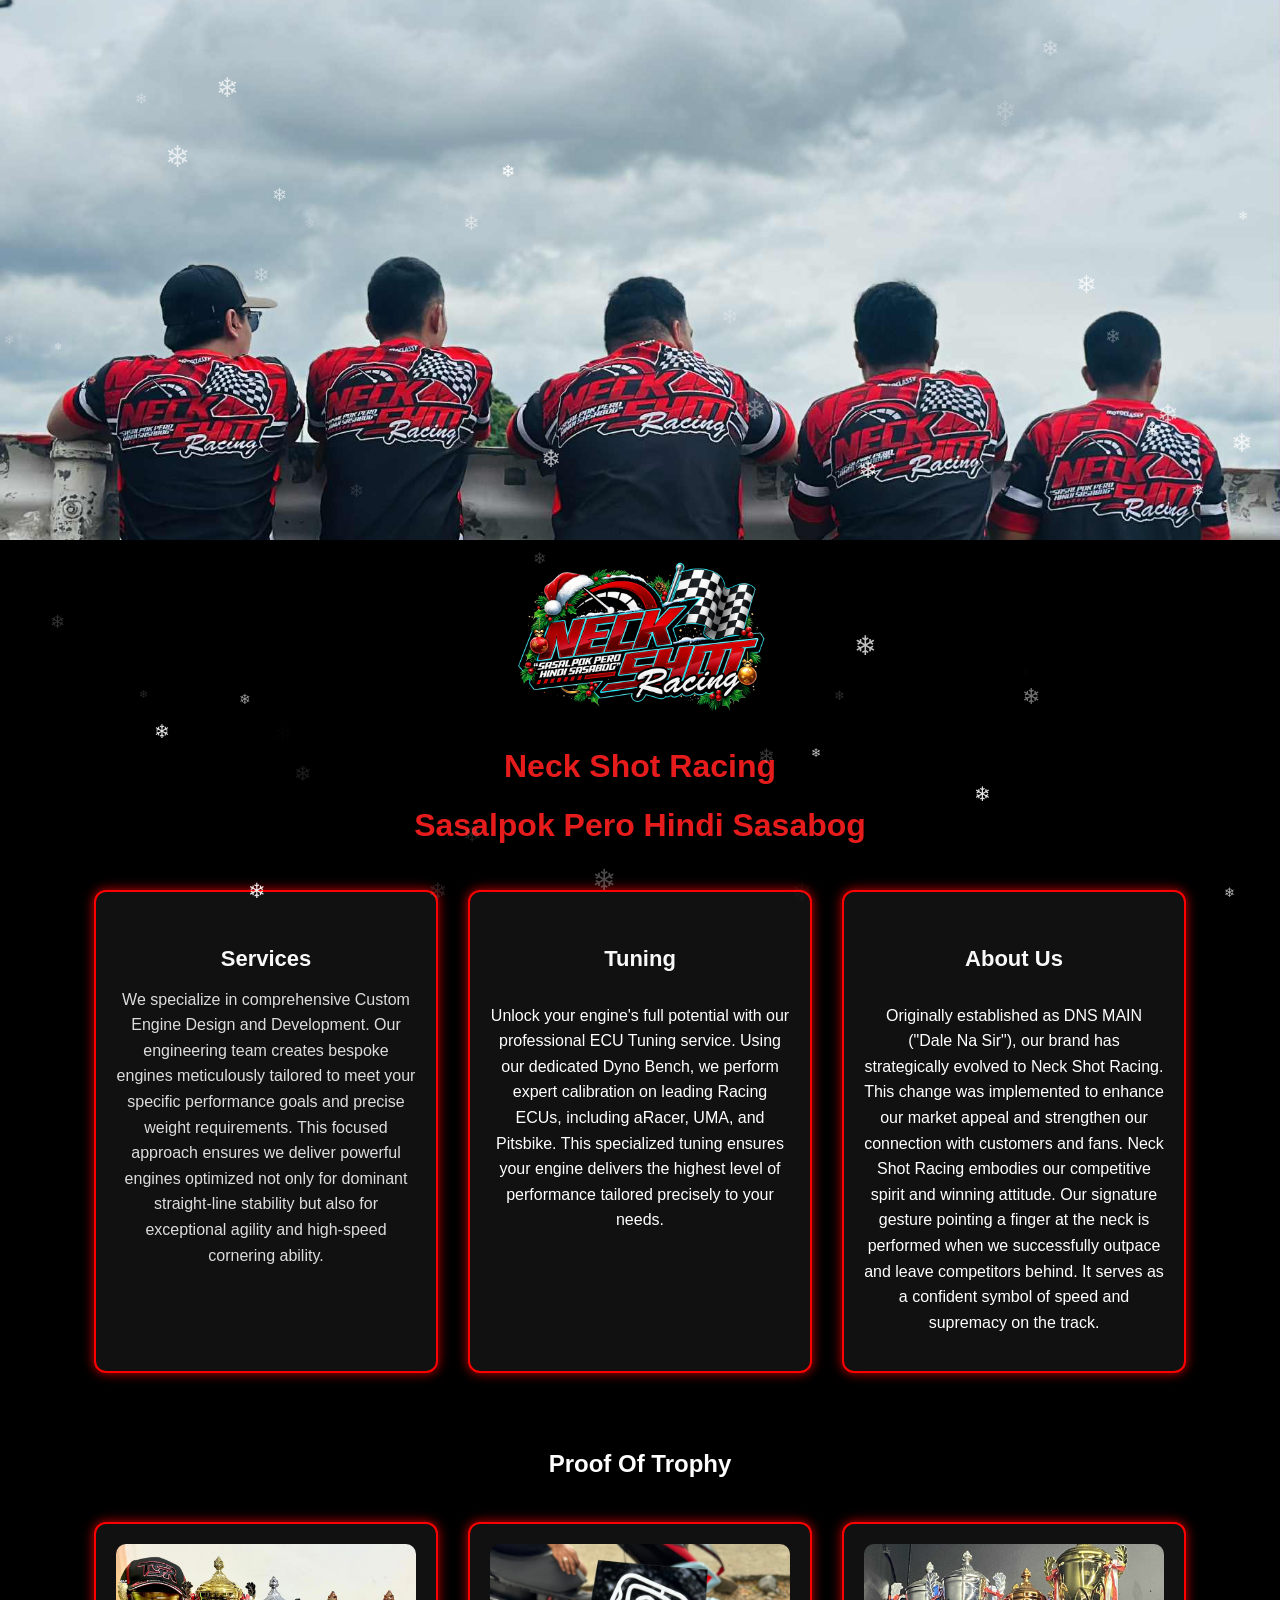
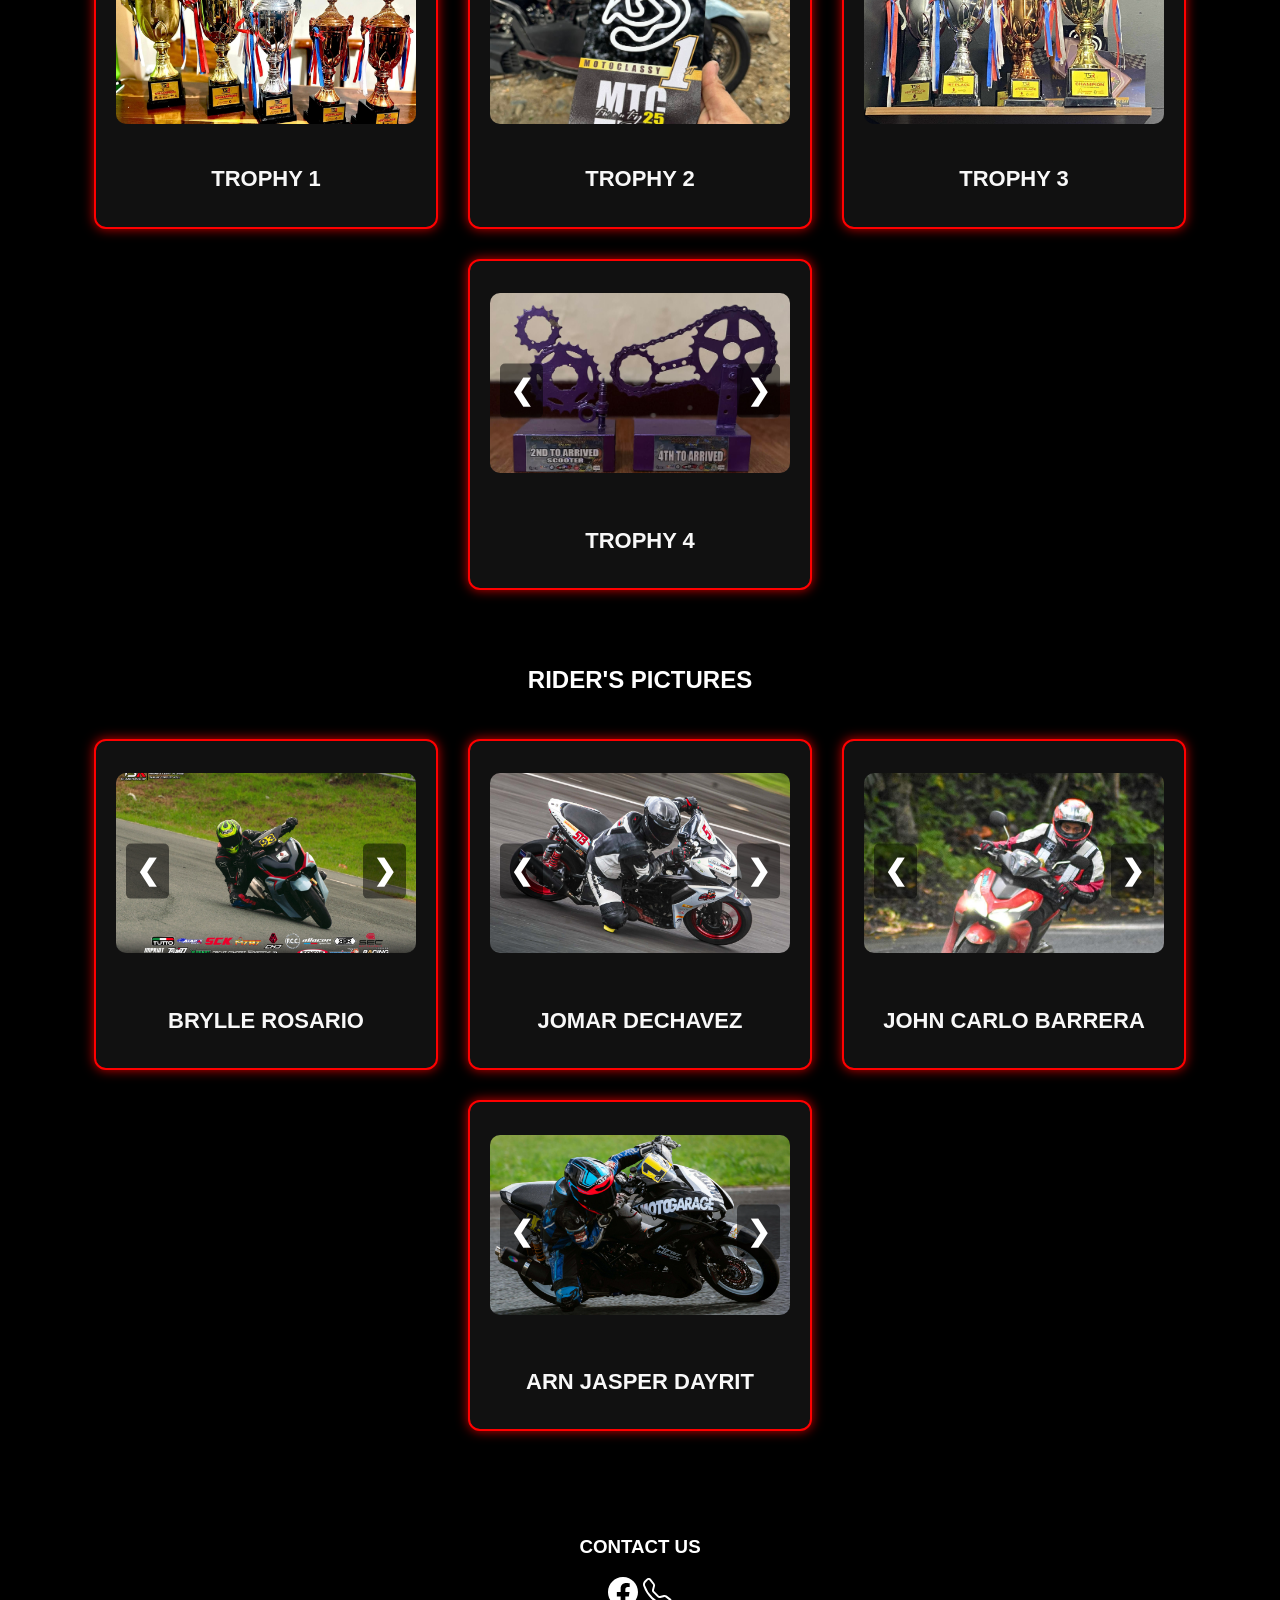
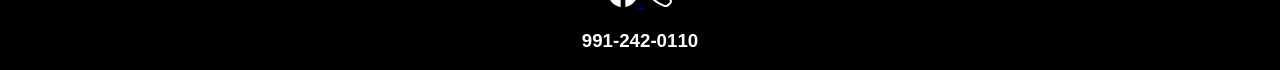
<file: index.html>
<!DOCTYPE html>
<html lang="en">
<head>
    <meta charset="UTF-8">
    <meta name="viewport" content="width=device-width, initial-scale=1.0">
    <link rel="stylesheet" href="NSR.CSS">
    <title>Neck Shot Racing</title>
</head>

<body>

    <!-- HERO BACKGROUND (DISSOLVE ON SCROLL) -->
    <div class="background" id="bg"></div>

    <!-- HEADER CONTENT -->
    <header>
        <img src="NSR X-MAS 1.png" alt="Neck Shot Racing Logo" class="logo">
        <h1>Neck Shot Racing</h1>
        <h1>Sasalpok Pero Hindi Sasabog</h1>
    </header>

    <!-- SERVICES SECTION -->
    <section class="services">
        <div class="service-box">
            <div class="service-info">
                <h4>Services</h4>
                <p>
                   We specialize in comprehensive Custom Engine Design and Development. Our engineering team creates bespoke engines meticulously tailored to meet your specific performance goals and precise weight requirements. This focused approach ensures we deliver powerful engines optimized not only for dominant straight-line stability but also for exceptional agility and high-speed cornering ability.
                </p>
            </div>
        </div>

        <div class="service-box">
            <h4>Tuning</h4>
            <p>
               Unlock your engine's full potential with our professional ECU Tuning service. Using our dedicated Dyno Bench, we perform expert calibration on leading Racing ECUs, including aRacer, UMA, and Pitsbike. This specialized tuning ensures your engine delivers the highest level of performance tailored precisely to your needs.
            </p>
        </div>

        <div class="service-box">
            <h4>About Us</h4>
            <p>
                Originally established as DNS MAIN ("Dale Na Sir"), our brand has strategically evolved to Neck Shot Racing. This change was implemented to enhance our market appeal and strengthen our connection with customers and fans.

Neck Shot Racing embodies our competitive spirit and winning attitude. Our signature gesture pointing a finger at the neck is performed when we successfully outpace and leave competitors behind. It serves as a confident symbol of speed and supremacy on the track.
            </p>
        </div>
    </section>

   <!-- Replace your old popup div with this -->
<!-- POPUP VIEWER -->
<div id="popup" class="popup">
    <span class="close">&times;</span>
    <img class="popup-content" id="popupImage">
    <span class="popup-prev">&#10094;</span>
    <span class="popup-next">&#10095;</span>
</div>

<!-- TROPHY SECTION -->
<section class="trophy" id="Trophy">
    <h2 class="heading">Proof Of Trophy</h2>

    <div class="projects-container">

        <div class="project-card">
            <img src="NSR TROPHY.jpg" alt="Neck Shot Racing Trophy" class="trophy-img">
            <h3>TROPHY 1</h3>
            <p class="review-message">
                This prestigious trophy was earned during the TSR Championship Last Leg at the BRC Racing Circuit 2025. Our team delivered a dominant performance, securing multiple top honors, including Overall Champion, 1st Place, 2nd Place, and 3rd Place across various competition categories. This exceptional result highlights our competitive depth and superior readiness.
            </p>
        </div>

        <div class="project-card">
            <img src="NSR TROPHY 1.jpg" alt="Trophy 2" class="trophy-img">
            <h3>TROPHY 2</h3>
            <p class="review-message">
               The team proudly presents this trophy, earned at the MotoClassy Trackday Event 2025 at the Tarlac Racing Circuit Hill. We extend our deepest gratitude to rider Brylle Rorasario for his outstanding performance in the 185cc Open Category, where he successfully clinched 1st Place following a compelling race against Ton Farin. This result is a direct reflection of commitment and competitive excellence.
            </p>
        </div>

        <div class="project-card">
            <img src="THROPY NSR SHOP.jpg" alt="Trophy 3" class="trophy-img">
            <h3>TROPHY 3</h3>
          <p class="review-message">
                This award, prominently displayed in our shop, was earned from successful participation in challenging racing events across various notable tracks, including the BRC Circuit, Tarlac Circuit, and Carmona Circuit. Each race provides critical validation of our engine performance, demonstrates the expertise of our riders, and reinforces our commitment to engine reliability.
        </div>

        <div class="project-card">
            <div class="slideshow">
                <img src="TROPHY NI DAGA.jpg" class="slide active">
                <img src="TROPHY NI DAGA 1.jpg" class="slide">
                <!-- Arrows -->
                <span class="prev">&#10094;</span>
                <span class="next">&#10095;</span>
            </div>
            <h3>TROPHY 4</h3>
            <p class="review-message">
                We proudly acknowledge the success of our rider, Jhon Carlo Barrera, at the 3rd Calauag Alimango Festival Endurance Challenge (575 KMS). Mr. Barrera delivered a compelling performance in this demanding event, securing a 3rd Place podium finish.
            </p>
        </div>
    </div>
</section>

<section class="trophy" id="Trophy">
    <h2 class="heading">RIDER'S PICTURES</h2>

    <div class="projects-container">

        <div class="project-card">
    <div class="slideshow">
        <img src="BRYLE ROSARIO 2.jpg" class="slide active">
        <img src="BRYLE ROSARIO.jpg" class="slide">
        <img src="BRYLE ROSARIO 1.jpg" class="slide">
        <span class="prev">&#10094;</span>
        <span class="next">&#10095;</span>
    </div>
    <h3>BRYLLE ROSARIO</h3>
</div>
            <div class="project-card">
    <div class="slideshow">
        <img src="JOMAR DECHAVEZ 1.jpg" class="slide active">
        <img src="JOMAR DECHAVEZ 2.jpg" class="slide">
        <img src="JOMAR DECHAVEZ.jpg" class="slide">
        <span class="prev">&#10094;</span>
        <span class="next">&#10095;</span>
    </div>
    <h3>JOMAR DECHAVEZ</h3>
</div>
       <div class="project-card">
    <div class="slideshow">
        <img src="DAGA 1.jpg" class="slide active">
        <img src="DAGA 2.jpg" class="slide">
        <img src="DAGA 3.jpg" class="slide">
        <span class="prev">&#10094;</span>
        <span class="next">&#10095;</span>
    </div>
    <h3>JOHN CARLO BARRERA</h3>
</div>
        <div class="project-card">
    <div class="slideshow">
        <img src="ARN JASPER.jpg" class="slide active">
        <img src="ARN JASPER 1.jpg" class="slide">
        <img src="ARN JASPER 2.jpg" class="slide">
        <span class="prev">&#10094;</span>
        <span class="next">&#10095;</span>
    </div>
    <h3>ARN JASPER DAYRIT</h3>
</div>
</section>


<!-- CONTACT SECTION -->
<section class="contact" id="contact">
    <H3> CONTACT US</H3>
<a href="https://www.facebook.com/NECKSHOTRACING" target="_blank">
    <svg xmlns="http://www.w3.org/2000/svg" width="30" height="30" fill="WHITE" class="bi bi-facebook" viewBox="0 0 16 16">
        <path d="M16 8.049c0-4.446-3.582-8.05-8-8.05C3.58 0-.002 3.603-.002 8.05c0 4.017 2.926 7.347 6.75 7.951v-5.625h-2.03V8.05H6.75V6.275c0-2.017 1.195-3.131 3.022-3.131.876 0 1.791.157 1.791.157v1.98h-1.009c-.993 0-1.303.621-1.303 1.258v1.51h2.218l-.354 2.326H9.25V16c3.824-.604 6.75-3.934 6.75-7.951"/>
    </svg>
    </a>
    <svg xmlns="http://www.w3.org/2000/svg" width="29" height="29" fill="WHITE" class="bi bi-telephone" viewBox="0 0 16 16">
  <path d="M3.654 1.328a.678.678 0 0 0-1.015-.063L1.605 2.3c-.483.484-.661 1.169-.45 1.77a17.6 17.6 0 0 0 4.168 6.608 17.6 17.6 0 0 0 6.608 4.168c.601.211 1.286.033 1.77-.45l1.034-1.034a.678.678 0 0 0-.063-1.015l-2.307-1.794a.68.68 0 0 0-.58-.122l-2.19.547a1.75 1.75 0 0 1-1.657-.459L5.482 8.062a1.75 1.75 0 0 1-.46-1.657l.548-2.19a.68.68 0 0 0-.122-.58zM1.884.511a1.745 1.745 0 0 1 2.612.163L6.29 2.98c.329.423.445.974.315 1.494l-.547 2.19a.68.68 0 0 0 .178.643l2.457 2.457a.68.68 0 0 0 .644.178l2.189-.547a1.75 1.75 0 0 1 1.494.315l2.306 1.794c.829.645.905 1.87.163 2.611l-1.034 1.034c-.74.74-1.846 1.065-2.877.702a18.6 18.6 0 0 1-7.01-4.42 18.6 18.6 0 0 1-4.42-7.009c-.362-1.03-.037-2.137.703-2.877z"/>
</svg>
<h3>991-242-0110</h3>
</a>
</section>

<script>
    // Background scroll effect
    const bg = document.getElementById("bg");
    window.addEventListener("scroll", () => {
        const scrollY = window.scrollY;
        const opacity = Math.max(1 - scrollY / 450, 0);
        const blur = Math.min(scrollY / 80, 8);
        bg.style.opacity = opacity;
        bg.style.filter = `blur(${blur}px)`;
    });

    // Review button toggle
    document.querySelectorAll(".review-btn").forEach(btn => {
        btn.addEventListener("click", () => {
            const message = btn.nextElementSibling;
            message.style.display =
                message.style.display === "block" ? "none" : "block";
        });
    });

    // POPUP ELEMENTS
    const popup = document.getElementById("popup");
    const popupImage = document.getElementById("popupImage");
    const closeBtn = document.querySelector(".close");
    const popupPrev = document.querySelector(".popup-prev");
    const popupNext = document.querySelector(".popup-next");

    // UNIVERSAL IMAGE CLICK (trophies + riders + slideshows)
    document.querySelectorAll(".trophy-img, .slideshow .slide").forEach(img => {
        img.addEventListener("click", () => {
            popup.style.display = "block";

            // If image is inside slideshow, use all slides
            const slideshow = img.closest(".slideshow");
            popup.slides = slideshow
                ? Array.from(slideshow.querySelectorAll(".slide"))
                : [img];

            popup.currentIndex = popup.slides.indexOf(img);
            popupImage.src = img.src;
        });
    });

    // Close popup
    closeBtn.addEventListener("click", () => popup.style.display = "none");
    popup.addEventListener("click", e => {
        if (e.target === popup) popup.style.display = "none";
    });

    // Popup arrows
    popupNext.addEventListener("click", () => {
        popup.currentIndex =
            (popup.currentIndex + 1) % popup.slides.length;
        popupImage.src = popup.slides[popup.currentIndex].src;
    });

    popupPrev.addEventListener("click", () => {
        popup.currentIndex =
            (popup.currentIndex - 1 + popup.slides.length) %
            popup.slides.length;
        popupImage.src = popup.slides[popup.currentIndex].src;
    });

    // Slideshow inside card (Trophy 4 & Riders)
    document.querySelectorAll(".slideshow").forEach(slideshow => {
        const slides = slideshow.querySelectorAll(".slide");
        let index = 0;

        const showSlide = i => {
            slides.forEach(s => s.classList.remove("active"));
            slides[i].classList.add("active");
        };

        slideshow.querySelector(".next").addEventListener("click", e => {
            e.stopPropagation();
            index = (index + 1) % slides.length;
            showSlide(index);
        });

        slideshow.querySelector(".prev").addEventListener("click", e => {
            e.stopPropagation();
            index = (index - 1 + slides.length) % slides.length;
            showSlide(index);
        });
    });
    
</script>
<script>
    const snowCount = 50; // Number of snowflakes

    for (let i = 0; i < snowCount; i++) {
        const snow = document.createElement('div');
        snow.classList.add('snowflake');
        snow.innerHTML = '❄'; // You can also use '*'
        snow.style.left = Math.random() * window.innerWidth + 'px';
        snow.style.fontSize = 10 + Math.random() * 20 + 'px';
        snow.style.opacity = Math.random();
        document.body.appendChild(snow);

        let top = Math.random() * window.innerHeight;
        let speed = 1 + Math.random() * 3;
        let drift = Math.random() * 1 - 0.5;

        function fall() {
            top += speed;
            let left = parseFloat(snow.style.left) + drift;

            if (top > window.innerHeight) top = -10;
            if (left > window.innerWidth) left = 0;
            if (left < 0) left = window.innerWidth;

            snow.style.top = top + 'px';
            snow.style.left = left + 'px';
            requestAnimationFrame(fall);
        }

        fall();
    }
</script>

</body>
</file>
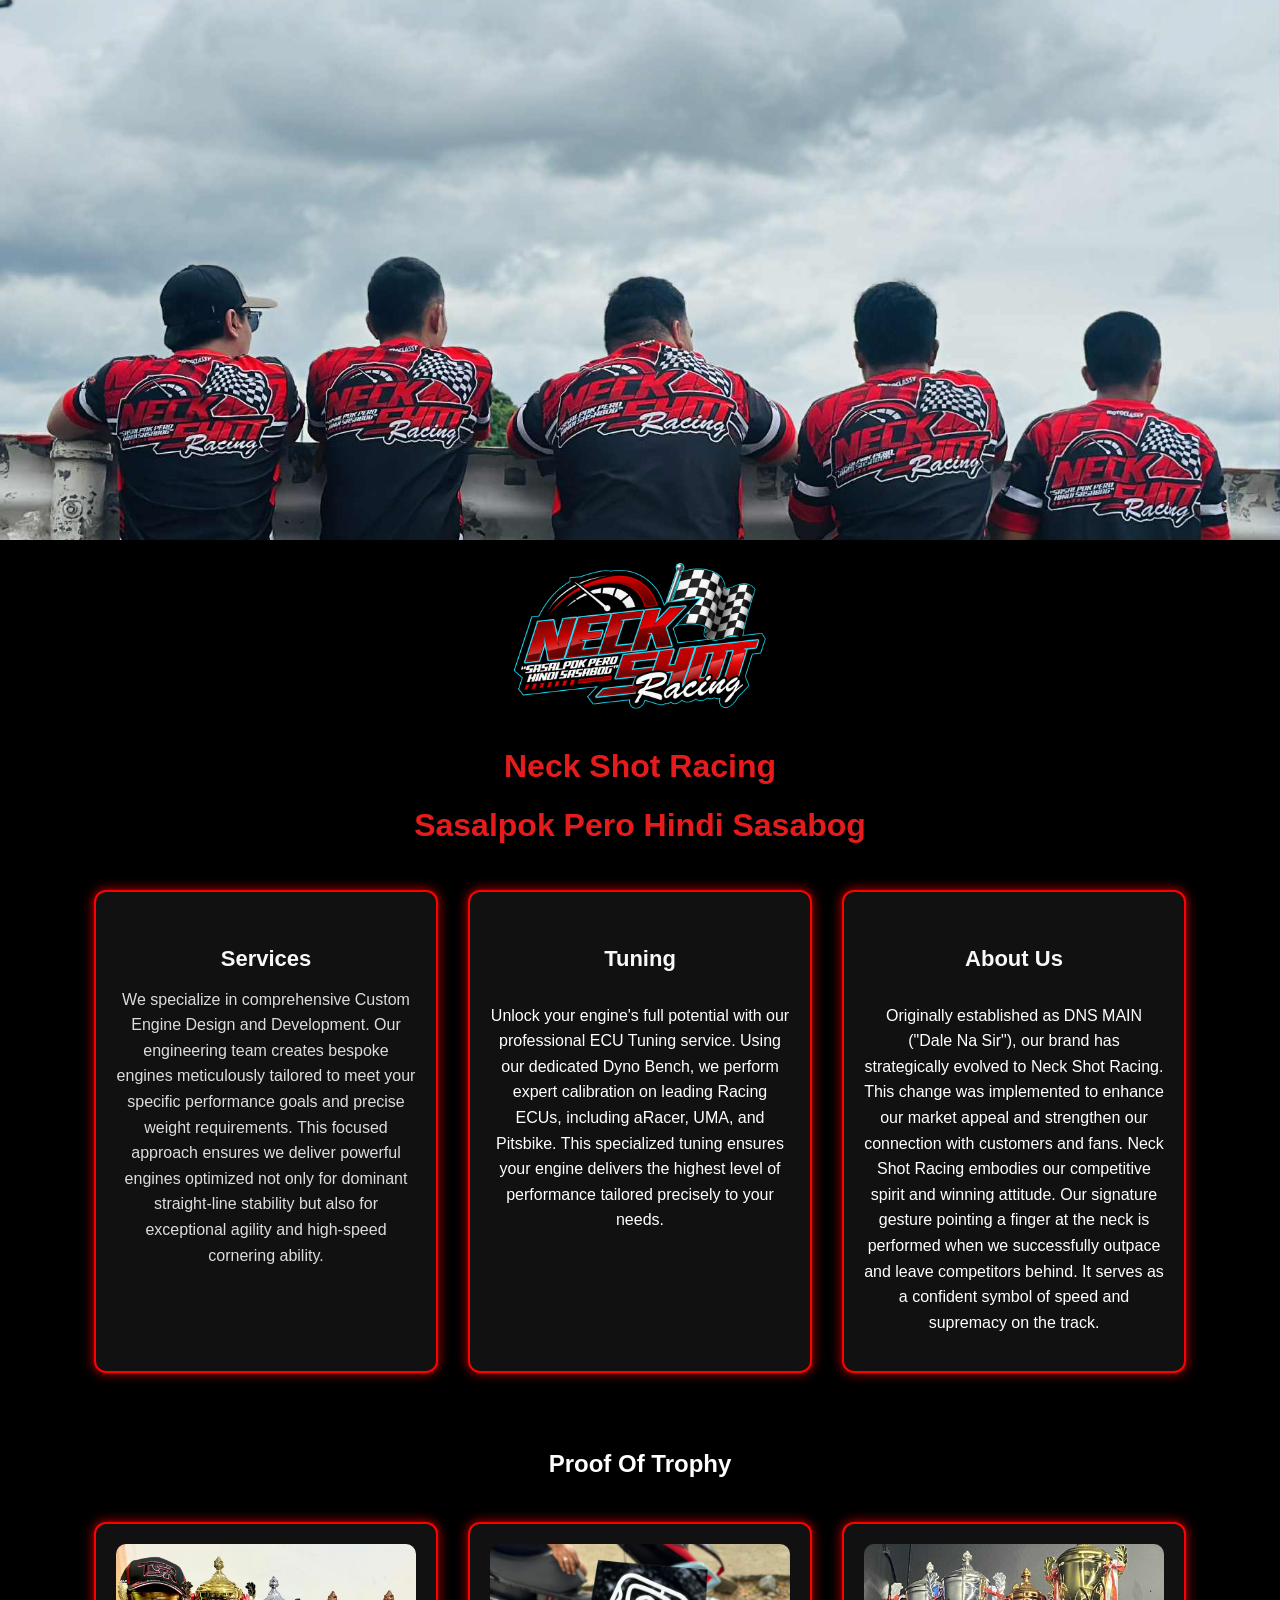
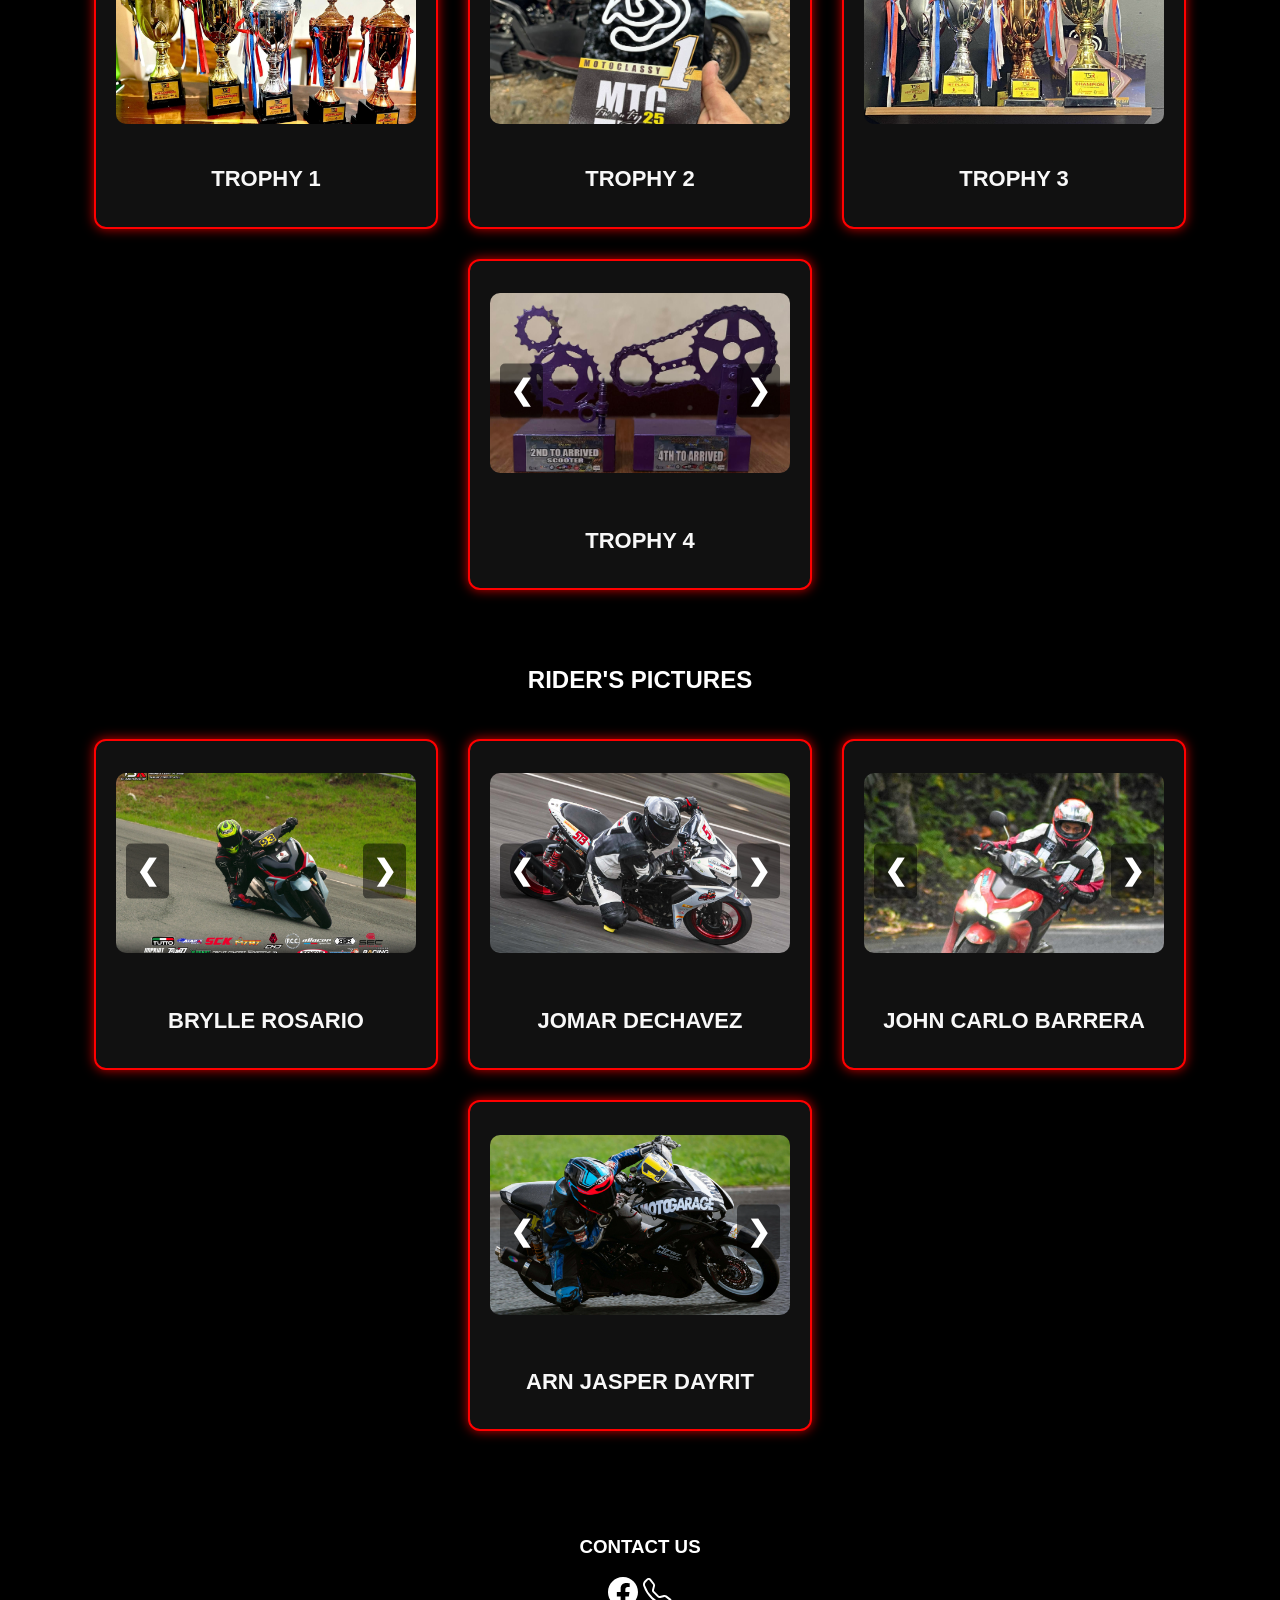
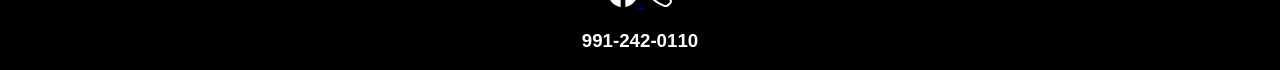
<file: PROJECT 1/index.html>
<!DOCTYPE html>
<html lang="en">
<head>
    <meta charset="UTF-8">
    <meta name="viewport" content="width=device-width, initial-scale=1.0">
    <link rel="stylesheet" href="NSR.CSS">
    <title>Neck Shot Racing</title>
</head>

<body>

    <!-- HERO BACKGROUND (DISSOLVE ON SCROLL) -->
    <div class="background" id="bg"></div>

    <!-- HEADER CONTENT -->
    <header>
        <img src="NSR.png" alt="Neck Shot Racing Logo" class="logo">
        <h1>Neck Shot Racing</h1>
        <h1>Sasalpok Pero Hindi Sasabog</h1>
    </header>

    <!-- SERVICES SECTION -->
    <section class="services">
        <div class="service-box">
            <div class="service-info">
                <h4>Services</h4>
                <p>
                   We specialize in comprehensive Custom Engine Design and Development. Our engineering team creates bespoke engines meticulously tailored to meet your specific performance goals and precise weight requirements. This focused approach ensures we deliver powerful engines optimized not only for dominant straight-line stability but also for exceptional agility and high-speed cornering ability.
                </p>
            </div>
        </div>

        <div class="service-box">
            <h4>Tuning</h4>
            <p>
               Unlock your engine's full potential with our professional ECU Tuning service. Using our dedicated Dyno Bench, we perform expert calibration on leading Racing ECUs, including aRacer, UMA, and Pitsbike. This specialized tuning ensures your engine delivers the highest level of performance tailored precisely to your needs.
            </p>
        </div>

        <div class="service-box">
            <h4>About Us</h4>
            <p>
                Originally established as DNS MAIN ("Dale Na Sir"), our brand has strategically evolved to Neck Shot Racing. This change was implemented to enhance our market appeal and strengthen our connection with customers and fans.

Neck Shot Racing embodies our competitive spirit and winning attitude. Our signature gesture pointing a finger at the neck is performed when we successfully outpace and leave competitors behind. It serves as a confident symbol of speed and supremacy on the track.
            </p>
        </div>
    </section>

   <!-- Replace your old popup div with this -->
<!-- POPUP VIEWER -->
<div id="popup" class="popup">
    <span class="close">&times;</span>
    <img class="popup-content" id="popupImage">
    <span class="popup-prev">&#10094;</span>
    <span class="popup-next">&#10095;</span>
</div>

<!-- TROPHY SECTION -->
<section class="trophy" id="Trophy">
    <h2 class="heading">Proof Of Trophy</h2>

    <div class="projects-container">

        <div class="project-card">
            <img src="NSR TROPHY.jpg" alt="Neck Shot Racing Trophy" class="trophy-img">
            <h3>TROPHY 1</h3>
            <p class="review-message">
                This prestigious trophy was earned during the TSR Championship Last Leg at the BRC Racing Circuit 2025. Our team delivered a dominant performance, securing multiple top honors, including Overall Champion, 1st Place, 2nd Place, and 3rd Place across various competition categories. This exceptional result highlights our competitive depth and superior readiness.
            </p>
        </div>

        <div class="project-card">
            <img src="NSR TROPHY 1.jpg" alt="Trophy 2" class="trophy-img">
            <h3>TROPHY 2</h3>
            <p class="review-message">
               The team proudly presents this trophy, earned at the MotoClassy Trackday Event 2025 at the Tarlac Racing Circuit Hill. We extend our deepest gratitude to rider Brylle Rorasario for his outstanding performance in the 185cc Open Category, where he successfully clinched 1st Place following a compelling race against Ton Farin. This result is a direct reflection of commitment and competitive excellence.
            </p>
        </div>

        <div class="project-card">
            <img src="THROPY NSR SHOP.jpg" alt="Trophy 3" class="trophy-img">
            <h3>TROPHY 3</h3>
          <p class="review-message">
                This award, prominently displayed in our shop, was earned from successful participation in challenging racing events across various notable tracks, including the BRC Circuit, Tarlac Circuit, and Carmona Circuit. Each race provides critical validation of our engine performance, demonstrates the expertise of our riders, and reinforces our commitment to engine reliability.
        </div>

        <div class="project-card">
            <div class="slideshow">
                <img src="TROPHY NI DAGA.jpg" class="slide active">
                <img src="TROPHY NI DAGA 1.jpg" class="slide">
                <!-- Arrows -->
                <span class="prev">&#10094;</span>
                <span class="next">&#10095;</span>
            </div>
            <h3>TROPHY 4</h3>
            <p class="review-message">
                We proudly acknowledge the success of our rider, Jhon Carlo Barrera, at the 3rd Calauag Alimango Festival Endurance Challenge (575 KMS). Mr. Barrera delivered a compelling performance in this demanding event, securing a 3rd Place podium finish.
            </p>
        </div>
    </div>
</section>

<section class="trophy" id="Trophy">
    <h2 class="heading">RIDER'S PICTURES</h2>

    <div class="projects-container">

        <div class="project-card">
    <div class="slideshow">
        <img src="BRYLE ROSARIO 2.jpg" class="slide active">
        <img src="BRYLE ROSARIO.jpg" class="slide">
        <img src="BRYLE ROSARIO 1.jpg" class="slide">
        <span class="prev">&#10094;</span>
        <span class="next">&#10095;</span>
    </div>
    <h3>BRYLLE ROSARIO</h3>
</div>
            <div class="project-card">
    <div class="slideshow">
        <img src="JOMAR DECHAVEZ 1.jpg" class="slide active">
        <img src="JOMAR DECHAVEZ 2.jpg" class="slide">
        <img src="JOMAR DECHAVEZ.jpg" class="slide">
        <span class="prev">&#10094;</span>
        <span class="next">&#10095;</span>
    </div>
    <h3>JOMAR DECHAVEZ</h3>
</div>
       <div class="project-card">
    <div class="slideshow">
        <img src="DAGA 1.jpg" class="slide active">
        <img src="DAGA 2.jpg" class="slide">
        <img src="DAGA 3.jpg" class="slide">
        <span class="prev">&#10094;</span>
        <span class="next">&#10095;</span>
    </div>
    <h3>JOHN CARLO BARRERA</h3>
</div>
        <div class="project-card">
    <div class="slideshow">
        <img src="ARN JASPER.jpg" class="slide active">
        <img src="ARN JASPER 1.jpg" class="slide">
        <img src="ARN JASPER 2.jpg" class="slide">
        <span class="prev">&#10094;</span>
        <span class="next">&#10095;</span>
    </div>
    <h3>ARN JASPER DAYRIT</h3>
</div>
</section>


<!-- CONTACT SECTION -->
<section class="contact" id="contact">
    <H3> CONTACT US</H3>
<a href="https://www.facebook.com/NECKSHOTRACING" target="_blank">
    <svg xmlns="http://www.w3.org/2000/svg" width="30" height="30" fill="WHITE" class="bi bi-facebook" viewBox="0 0 16 16">
        <path d="M16 8.049c0-4.446-3.582-8.05-8-8.05C3.58 0-.002 3.603-.002 8.05c0 4.017 2.926 7.347 6.75 7.951v-5.625h-2.03V8.05H6.75V6.275c0-2.017 1.195-3.131 3.022-3.131.876 0 1.791.157 1.791.157v1.98h-1.009c-.993 0-1.303.621-1.303 1.258v1.51h2.218l-.354 2.326H9.25V16c3.824-.604 6.75-3.934 6.75-7.951"/>
    </svg>
    </a>
    <svg xmlns="http://www.w3.org/2000/svg" width="29" height="29" fill="WHITE" class="bi bi-telephone" viewBox="0 0 16 16">
  <path d="M3.654 1.328a.678.678 0 0 0-1.015-.063L1.605 2.3c-.483.484-.661 1.169-.45 1.77a17.6 17.6 0 0 0 4.168 6.608 17.6 17.6 0 0 0 6.608 4.168c.601.211 1.286.033 1.77-.45l1.034-1.034a.678.678 0 0 0-.063-1.015l-2.307-1.794a.68.68 0 0 0-.58-.122l-2.19.547a1.75 1.75 0 0 1-1.657-.459L5.482 8.062a1.75 1.75 0 0 1-.46-1.657l.548-2.19a.68.68 0 0 0-.122-.58zM1.884.511a1.745 1.745 0 0 1 2.612.163L6.29 2.98c.329.423.445.974.315 1.494l-.547 2.19a.68.68 0 0 0 .178.643l2.457 2.457a.68.68 0 0 0 .644.178l2.189-.547a1.75 1.75 0 0 1 1.494.315l2.306 1.794c.829.645.905 1.87.163 2.611l-1.034 1.034c-.74.74-1.846 1.065-2.877.702a18.6 18.6 0 0 1-7.01-4.42 18.6 18.6 0 0 1-4.42-7.009c-.362-1.03-.037-2.137.703-2.877z"/>
</svg>
<h3>991-242-0110</h3>
</a>
</section>

<script>
    // Background scroll effect
    const bg = document.getElementById("bg");
    window.addEventListener("scroll", () => {
        const scrollY = window.scrollY;
        const opacity = Math.max(1 - scrollY / 450, 0);
        const blur = Math.min(scrollY / 80, 8);
        bg.style.opacity = opacity;
        bg.style.filter = `blur(${blur}px)`;
    });

    // Review button toggle
    document.querySelectorAll(".review-btn").forEach(btn => {
        btn.addEventListener("click", () => {
            const message = btn.nextElementSibling;
            message.style.display =
                message.style.display === "block" ? "none" : "block";
        });
    });

    // POPUP ELEMENTS
    const popup = document.getElementById("popup");
    const popupImage = document.getElementById("popupImage");
    const closeBtn = document.querySelector(".close");
    const popupPrev = document.querySelector(".popup-prev");
    const popupNext = document.querySelector(".popup-next");

    // UNIVERSAL IMAGE CLICK (trophies + riders + slideshows)
    document.querySelectorAll(".trophy-img, .slideshow .slide").forEach(img => {
        img.addEventListener("click", () => {
            popup.style.display = "block";

            // If image is inside slideshow, use all slides
            const slideshow = img.closest(".slideshow");
            popup.slides = slideshow
                ? Array.from(slideshow.querySelectorAll(".slide"))
                : [img];

            popup.currentIndex = popup.slides.indexOf(img);
            popupImage.src = img.src;
        });
    });

    // Close popup
    closeBtn.addEventListener("click", () => popup.style.display = "none");
    popup.addEventListener("click", e => {
        if (e.target === popup) popup.style.display = "none";
    });

    // Popup arrows
    popupNext.addEventListener("click", () => {
        popup.currentIndex =
            (popup.currentIndex + 1) % popup.slides.length;
        popupImage.src = popup.slides[popup.currentIndex].src;
    });

    popupPrev.addEventListener("click", () => {
        popup.currentIndex =
            (popup.currentIndex - 1 + popup.slides.length) %
            popup.slides.length;
        popupImage.src = popup.slides[popup.currentIndex].src;
    });

    // Slideshow inside card (Trophy 4 & Riders)
    document.querySelectorAll(".slideshow").forEach(slideshow => {
        const slides = slideshow.querySelectorAll(".slide");
        let index = 0;

        const showSlide = i => {
            slides.forEach(s => s.classList.remove("active"));
            slides[i].classList.add("active");
        };

        slideshow.querySelector(".next").addEventListener("click", e => {
            e.stopPropagation();
            index = (index + 1) % slides.length;
            showSlide(index);
        });

        slideshow.querySelector(".prev").addEventListener("click", e => {
            e.stopPropagation();
            index = (index - 1 + slides.length) % slides.length;
            showSlide(index);
        });
    });
</script>
</body>
</file>
<file: NSR.CSS>
/* ================= GENERAL PAGE STYLING ================= */
body {
    background: #000;
    color: #fff;
    font-family: Arial, sans-serif;
    margin: 0;
    padding: 0;
    text-align: center;
}

/* ================= LOGO ================= */
.logo {
    width: 260px;
    max-width: 90%;
    margin: 15px auto;
    border-radius: 10%;
}
@keyframes logoPulse {
    0% { filter: drop-shadow(0 0 6px rgb(250, 0, 0)); transform: scale(1); }
    50% { filter: drop-shadow(0 0 18px rgb(255, 0, 0)); transform: scale(1.05); }
    100% { filter: drop-shadow(0 0 6px rgb(255, 0, 0)); transform: scale(1); }
}

.logo {
    animation: logoPulse 2s infinite;
}


/* ================= BACKGROUND COVER ================= */
.background {
    width: 100%;
    min-height: 60vh;
    background: url("NSR COVER.jpg") center / cover no-repeat;
}

/* ================= TITLES ================= */
h1 {
    color: rgb(230, 28, 28);
    margin-top: 1px;
    font-weight: bold;
    transition: 0.3s ease-in-out;
    animation: colorPulse 1s infinite;

}


h2 {
    margin-top: 4%;
    color: #ffffff;
    font-weight: bold;
    transition: 0.3s ease-in-out;
}

/* ================= SERVICES & TROPHY SHARED LAYOUT ================= */
.services,
.projects-container {
    display: flex;
    justify-content: center;
    align-items: stretch;
    gap: 30px;
    padding: 25px;
    flex-wrap: wrap;
}

/* ================= SERVICE & PROJECT CARD ================= */
.service-box,
.project-card {
    background: #111;
    border: 2px solid #ff0000;
    border-radius: 12px;
    padding: 20px;
    width: 300px;
    box-shadow: 0 0 12px rgba(255, 0, 0, 0.8);
    display: flex;
    flex-direction: column;
    text-align: auto;
    transition: transform 0.3s ease, box-shadow 0.3s ease;
    line-height: 1.6;
}

.service-box:hover,
.project-card:hover {
    transform: translateY(-6px);
    box-shadow: 0 0 25px rgba(255, 0, 0, 1);
}
/* ================= TROPHY REVIEW HOVER MESSAGE ================= */
.project-card {
    position: relative;
    overflow: visible;
}

/* Hidden by default */
.review-message {
    position: absolute;
    bottom: -110px;
    left: 50%;
    transform: translateX(-50%);
    width: 300px;
    padding: 14px;
    background: #111;
    color: #fff;
    font-size: 14px;
    line-height: 1.5;
    border: 2px solid red;
    border-radius: 10px;
    box-shadow: 0 0 15px rgba(255, 0, 0, 0.8);
    opacity: 0;
    visibility: hidden;
    transition: 0.3s ease;
    z-index: 25;
}

/* Show on hover */
.project-card:hover .review-message {
    opacity: 1;
    visibility: visible;
}
@media (max-width: 768px) {
    .review-message {
        position: absolute;
        bottom: 20px;
        width: 90%;
    }
}


/* ================= TEXT ================= */
.service-box h4,
.project-card h3 {
    color: #f8f8f8;
    font-weight: bold;
    font-display: center;
    font-size: 22px;
    margin-bottom: 10px;
}

.service-info p,
.project-card p {
    font-size: 16px;
    color: #ddd;
    line-height: 1.6;
    margin-top: auto;
}


/* ================= IMAGES (OPTIMIZED & RESPONSIVE) ================= */
.project-card img,
.Picture img {
    width: 100%;
    height: 180px;
    object-fit: cover;
    border-radius: 10px;
    margin-bottom: 15px;
    transition: transform 0.4s ease;
}

.project-card img:hover,
.Picture img:hover {
    transform: scale(1.05);
}

/* ================= COVER BOX ================= */
.cover-box {
    background: #111;
    border: 2px solid red;
    border-radius: 12px;
    padding: 20px;
    width: 300px;
    box-shadow: 0 0 12px red;
}

/* ================= BUTTON ================= */
.project-card .btn {
    margin-top: 15px;
    padding: 10px;
    border: 2px solid red;
    border-radius: 8px;
    cursor: pointer;
    transition: 0.3s ease;
}

.project-card .btn:hover {
    background: red;
}

/* ================= CONTACT SECTION ================= */
.contact {
    margin-top: 5rem;
}

.contact h2 {
    margin-bottom: 3rem;
}

.contact form {
    display: flex;
    flex-wrap: wrap;
    align-items: center;
    justify-content: center;
    gap: 2rem;
    margin: 3rem auto;
    max-width: 900px;
}

.contact form .input-box {
    display: flex;
    flex-direction: column;
    gap: 1.5rem;
    flex: 1 1 45%;
}

.contact form input,
.contact form textarea {
    width: 100%;
    padding: 16px;
    font-size: 16px;
    color: #fff;
    background: #000;
    border-radius: 10px;
    border: 2px solid red;
}

.contact form textarea {
    min-height: 180px;
    flex: 1 1 100%;
}
/* Image Popup (Lightbox) */
.popup {
    display: none;
    position: fixed;
    z-index: 9999;
    padding-top: 50px;
    left: 0;
    top: 0;
    width: 100%;
    height: 100%;
    background: rgba(0,0,0,0.9);
    text-align: center;
}

.popup-content {
    max-width: 90%;
    max-height: 80%;
    border-radius: 10px;
}

.close {
    position: absolute;
    top: 15px;
    right: 35px;
    color: white;
    font-size: 40px;
    font-weight: bold;
    cursor: pointer;
}

.trophy-img {
    width: 100%;
    border-radius: 10px;
    cursor: pointer;
    transition: 0.3s;
}

.trophy-img:hover {
    transform: scale(1.03);
}
/* Slideshow inside card */
.slideshow {
    position: relative;
    width: 100%;
    height: 220px; /* adjust as needed */
    overflow: hidden;
    border-radius: 10px;
    display: flex;
    justify-content: center;
    align-items: center;
}

.slide {
    position: absolute;
    width: 100%;
    height: 100%;
    object-fit: contain; /* keeps aspect ratio */
    opacity: 0;
    transition: opacity 0.5s ease-in-out;
    border-radius: 10px;
}

.slide.active {
    opacity: 1;
}

/* Arrows inside card */
.slideshow .prev, .slideshow .next {
    position: absolute;
    top: 50%;
    transform: translateY(-50%);
    color: white;
    font-size: 28px;
    font-weight: bold;
    padding: 5px 10px;
    cursor: pointer;
    user-select: none;
    background: rgba(0,0,0,0.5);
    border-radius: 5px;
}

.slideshow .prev { left: 10px; }
.slideshow .next { right: 10px; }
.slideshow .prev:hover,
.slideshow .next:hover { background: rgba(255,0,0,0.8); }

/* Popup overlay */
.popup {
    display: none;
    position: fixed;
    z-index: 9999;
    padding-top: 50px;
    left: 0;
    top: 0;
    width: 100%;
    height: 100%;
    background: rgba(0,0,0,0.9);
    text-align: center;
}

.popup-content {
    max-width: 90%;
    max-height: 80%;
    border-radius: 10px;
}

.popup .close {
    position: absolute;
    top: 15px;
    right: 35px;
    color: white;
    font-size: 40px;
    font-weight: bold;
    cursor: pointer;
}

.popup .popup-prev,
.popup .popup-next {
    position: absolute;
    top: 50%;
    transform: translateY(-50%);
    color: white;
    font-size: 40px;
    cursor: pointer;
    padding: 5px 15px;
    background: rgba(0,0,0,0.5);
    border-radius: 5px;
}

.popup .popup-prev { left: 20px; }
.popup .popup-next { right: 20px; }

.popup .popup-prev:hover,
.popup .popup-next:hover { background: rgba(255,0,0,0.8); }
/* ================= MOBILE RESPONSIVE ================= */
@media (max-width: 768px) {

    body {
        text-align: center;
    }

    /* Header text smaller */
    h1 {
        font-size: 28px;
    }

    h2 {
        font-size: 18px;
    }

    /* Stack service boxes */
    .services {
        flex-direction: column;
        padding: 5px;
        line-height: 1.6;
        margin-top: auto;
    }

    .service-box {
        width: 100%;
        max-width: 95%;
        line-height: 1.6;
        margin-top: auto;
    }

    /* Trophy & Rider cards – one per row */
    .projects-container {
        flex-direction: column;
        border-spacing: auto;
        padding: 10px;
    }

    .project-card {
        width: 100%;
        max-width: 95%;
        margin: auto;
    }

    /* Images scale properly */
    .project-card img,
    .slide {
        height: auto;
        max-height: 280px;
        object-fit: contain;
    }

    /* Slideshow container */
    .slideshow {
        position: relative;
    }

    /* Bigger arrows for touch */
    .prev,
    .next {
        font-size: 28px;
        padding: 10px;
    }

    /* Bigger buttons */
    .btn {
        padding: 14px;
        font-size: 16px;
    }

    /* Popup image fits screen */
    .popup-content {
        max-width: 95%;
        max-height: 85%;
    }

    /* Contact form full width */
    .contact form {
        flex-direction: column;
        padding: 10px;
    }

    .contact form .input-box {
        width: 100%;
    }
}
.snowflake {
    position: fixed;
    top: -10px;
    color: white;
    font-size: 1em;
    user-select: none;
    pointer-events: none;
    z-index: 9999; /* ensures snow is on top */
}
</file>
<file: PROJECT 1/NSR.CSS>
/* ================= GENERAL PAGE STYLING ================= */
body {
    background: #000;
    color: #fff;
    font-family: Arial, sans-serif;
    margin: 0;
    padding: 0;
    text-align: center;
}

/* ================= LOGO ================= */
.logo {
    width: 260px;
    max-width: 90%;
    margin: 15px auto;
    border-radius: 10%;
}
@keyframes logoPulse {
    0% { filter: drop-shadow(0 0 6px rgb(250, 0, 0)); transform: scale(1); }
    50% { filter: drop-shadow(0 0 18px rgb(255, 0, 0)); transform: scale(1.05); }
    100% { filter: drop-shadow(0 0 6px rgb(255, 0, 0)); transform: scale(1); }
}

.logo {
    animation: logoPulse 2s infinite;
}


/* ================= BACKGROUND COVER ================= */
.background {
    width: 100%;
    min-height: 60vh;
    background: url("NSR COVER.jpg") center / cover no-repeat;
}

/* ================= TITLES ================= */
h1 {
    color: rgb(230, 28, 28);
    margin-top: 1px;
    font-weight: bold;
    transition: 0.3s ease-in-out;
    animation: colorPulse 1s infinite;

}


h2 {
    margin-top: 4%;
    color: #ffffff;
    font-weight: bold;
    transition: 0.3s ease-in-out;
}

/* ================= SERVICES & TROPHY SHARED LAYOUT ================= */
.services,
.projects-container {
    display: flex;
    justify-content: center;
    align-items: stretch;
    gap: 30px;
    padding: 25px;
    flex-wrap: wrap;
}

/* ================= SERVICE & PROJECT CARD ================= */
.service-box,
.project-card {
    background: #111;
    border: 2px solid #ff0000;
    border-radius: 12px;
    padding: 20px;
    width: 300px;
    box-shadow: 0 0 12px rgba(255, 0, 0, 0.8);
    display: flex;
    flex-direction: column;
    text-align: auto;
    transition: transform 0.3s ease, box-shadow 0.3s ease;
    line-height: 1.6;
}

.service-box:hover,
.project-card:hover {
    transform: translateY(-6px);
    box-shadow: 0 0 25px rgba(255, 0, 0, 1);
}
/* ================= TROPHY REVIEW HOVER MESSAGE ================= */
.project-card {
    position: relative;
    overflow: visible;
}

/* Hidden by default */
.review-message {
    position: absolute;
    bottom: -110px;
    left: 50%;
    transform: translateX(-50%);
    width: 300px;
    padding: 14px;
    background: #111;
    color: #fff;
    font-size: 14px;
    line-height: 1.5;
    border: 2px solid red;
    border-radius: 10px;
    box-shadow: 0 0 15px rgba(255, 0, 0, 0.8);
    opacity: 0;
    visibility: hidden;
    transition: 0.3s ease;
    z-index: 25;
}

/* Show on hover */
.project-card:hover .review-message {
    opacity: 1;
    visibility: visible;
}
@media (max-width: 768px) {
    .review-message {
        position: absolute;
        bottom: 20px;
        width: 90%;
    }
}


/* ================= TEXT ================= */
.service-box h4,
.project-card h3 {
    color: #f8f8f8;
    font-weight: bold;
    font-display: center;
    font-size: 22px;
    margin-bottom: 10px;
}

.service-info p,
.project-card p {
    font-size: 16px;
    color: #ddd;
    line-height: 1.6;
    margin-top: auto;
}


/* ================= IMAGES (OPTIMIZED & RESPONSIVE) ================= */
.project-card img,
.Picture img {
    width: 100%;
    height: 180px;
    object-fit: cover;
    border-radius: 10px;
    margin-bottom: 15px;
    transition: transform 0.4s ease;
}

.project-card img:hover,
.Picture img:hover {
    transform: scale(1.05);
}

/* ================= COVER BOX ================= */
.cover-box {
    background: #111;
    border: 2px solid red;
    border-radius: 12px;
    padding: 20px;
    width: 300px;
    box-shadow: 0 0 12px red;
}

/* ================= BUTTON ================= */
.project-card .btn {
    margin-top: 15px;
    padding: 10px;
    border: 2px solid red;
    border-radius: 8px;
    cursor: pointer;
    transition: 0.3s ease;
}

.project-card .btn:hover {
    background: red;
}

/* ================= CONTACT SECTION ================= */
.contact {
    margin-top: 5rem;
}

.contact h2 {
    margin-bottom: 3rem;
}

.contact form {
    display: flex;
    flex-wrap: wrap;
    align-items: center;
    justify-content: center;
    gap: 2rem;
    margin: 3rem auto;
    max-width: 900px;
}

.contact form .input-box {
    display: flex;
    flex-direction: column;
    gap: 1.5rem;
    flex: 1 1 45%;
}

.contact form input,
.contact form textarea {
    width: 100%;
    padding: 16px;
    font-size: 16px;
    color: #fff;
    background: #000;
    border-radius: 10px;
    border: 2px solid red;
}

.contact form textarea {
    min-height: 180px;
    flex: 1 1 100%;
}
/* Image Popup (Lightbox) */
.popup {
    display: none;
    position: fixed;
    z-index: 9999;
    padding-top: 50px;
    left: 0;
    top: 0;
    width: 100%;
    height: 100%;
    background: rgba(0,0,0,0.9);
    text-align: center;
}

.popup-content {
    max-width: 90%;
    max-height: 80%;
    border-radius: 10px;
}

.close {
    position: absolute;
    top: 15px;
    right: 35px;
    color: white;
    font-size: 40px;
    font-weight: bold;
    cursor: pointer;
}

.trophy-img {
    width: 100%;
    border-radius: 10px;
    cursor: pointer;
    transition: 0.3s;
}

.trophy-img:hover {
    transform: scale(1.03);
}
/* Slideshow inside card */
.slideshow {
    position: relative;
    width: 100%;
    height: 220px; /* adjust as needed */
    overflow: hidden;
    border-radius: 10px;
    display: flex;
    justify-content: center;
    align-items: center;
}

.slide {
    position: absolute;
    width: 100%;
    height: 100%;
    object-fit: contain; /* keeps aspect ratio */
    opacity: 0;
    transition: opacity 0.5s ease-in-out;
    border-radius: 10px;
}

.slide.active {
    opacity: 1;
}

/* Arrows inside card */
.slideshow .prev, .slideshow .next {
    position: absolute;
    top: 50%;
    transform: translateY(-50%);
    color: white;
    font-size: 28px;
    font-weight: bold;
    padding: 5px 10px;
    cursor: pointer;
    user-select: none;
    background: rgba(0,0,0,0.5);
    border-radius: 5px;
}

.slideshow .prev { left: 10px; }
.slideshow .next { right: 10px; }
.slideshow .prev:hover,
.slideshow .next:hover { background: rgba(255,0,0,0.8); }

/* Popup overlay */
.popup {
    display: none;
    position: fixed;
    z-index: 9999;
    padding-top: 50px;
    left: 0;
    top: 0;
    width: 100%;
    height: 100%;
    background: rgba(0,0,0,0.9);
    text-align: center;
}

.popup-content {
    max-width: 90%;
    max-height: 80%;
    border-radius: 10px;
}

.popup .close {
    position: absolute;
    top: 15px;
    right: 35px;
    color: white;
    font-size: 40px;
    font-weight: bold;
    cursor: pointer;
}

.popup .popup-prev,
.popup .popup-next {
    position: absolute;
    top: 50%;
    transform: translateY(-50%);
    color: white;
    font-size: 40px;
    cursor: pointer;
    padding: 5px 15px;
    background: rgba(0,0,0,0.5);
    border-radius: 5px;
}

.popup .popup-prev { left: 20px; }
.popup .popup-next { right: 20px; }

.popup .popup-prev:hover,
.popup .popup-next:hover { background: rgba(255,0,0,0.8); }
/* ================= MOBILE RESPONSIVE ================= */
@media (max-width: 768px) {

    body {
        text-align: center;
    }

    /* Header text smaller */
    h1 {
        font-size: 28px;
    }

    h2 {
        font-size: 18px;
    }

    /* Stack service boxes */
    .services {
        flex-direction: column;
        padding: 5px;
        line-height: 1.6;
        margin-top: auto;
    }

    .service-box {
        width: 100%;
        max-width: 95%;
        line-height: 1.6;
        margin-top: auto;
    }

    /* Trophy & Rider cards – one per row */
    .projects-container {
        flex-direction: column;
        border-spacing: auto;
        padding: 10px;
    }

    .project-card {
        width: 100%;
        max-width: 95%;
        margin: auto;
    }

    /* Images scale properly */
    .project-card img,
    .slide {
        height: auto;
        max-height: 280px;
        object-fit: contain;
    }

    /* Slideshow container */
    .slideshow {
        position: relative;
    }

    /* Bigger arrows for touch */
    .prev,
    .next {
        font-size: 28px;
        padding: 10px;
    }

    /* Bigger buttons */
    .btn {
        padding: 14px;
        font-size: 16px;
    }

    /* Popup image fits screen */
    .popup-content {
        max-width: 95%;
        max-height: 85%;
    }

    /* Contact form full width */
    .contact form {
        flex-direction: column;
        padding: 10px;
    }

    .contact form .input-box {
        width: 100%;
    }
}
</file>
